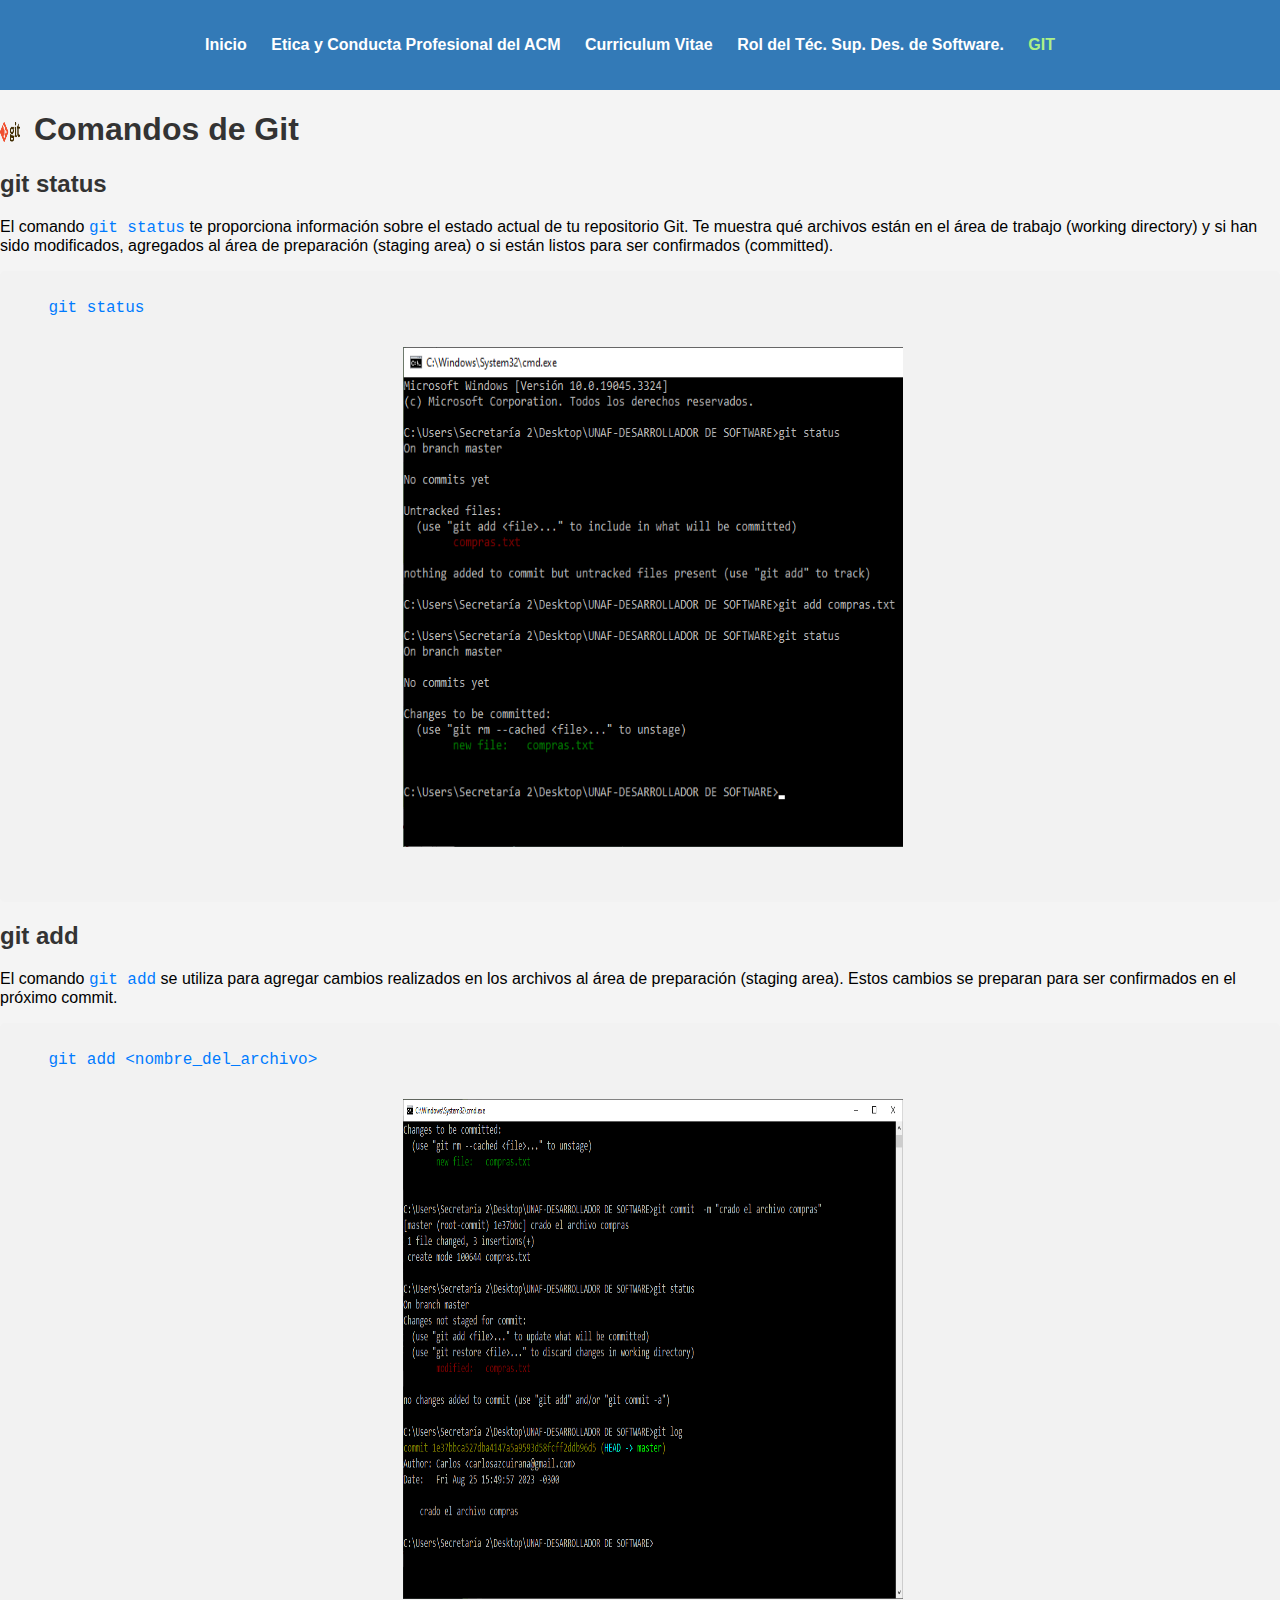
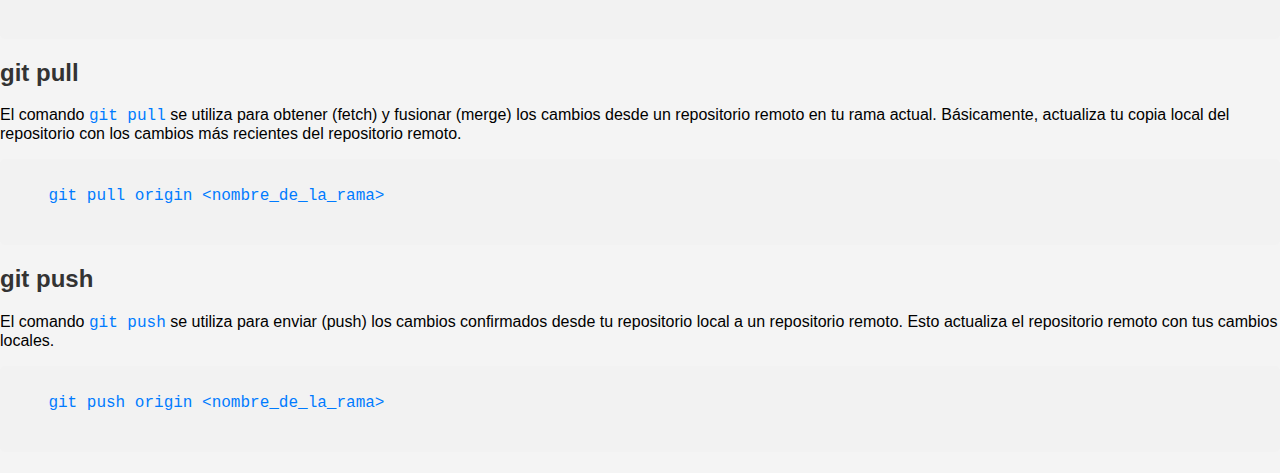
<file: GIT/index.html>
<!DOCTYPE html>
<html>

<head>
    <title>Comandos de Git</title>
    <style>
        body {
            font-family: Arial, sans-serif;
            margin: 20px;
            padding: 20px;
        }

        h1 {
            color: #333;
        }

        h2 {
            color: #555;
        }

        pre {
            background-color: #f2f2f2;
            padding: 10px;
            border-radius: 5px;
        }

        code {
            font-family: Consolas, monospace;
            color: #007bff;
        }

        p {
            margin-top: 10px;
        }

        img {
            width: 20px;
            height: 20px;
            vertical-align: middle;
            margin-right: 5px;
        }
    </style>
    <link rel="stylesheet" href="../TP1/style.css">
</head>

<body>

    <header>
        <nav>
            <ul>
                <li><a href="../TP1/index.html">Inicio</a></li>
                <li><a href="../ETICA Y CONDUCTA PROFESIONAL DE ACM/index.html">Etica y Conducta Profesional del ACM</a></li>
                <li><a href="../CV/CV.html">Curriculum Vitae</a></li>
                <li><a href="../PERFIL TECNICO/index.html">Rol del Téc. Sup. Des. de Software.</a></li>
                <li class="current-page"><a href="index.html">GIT</a></li>
            </ul>
        </nav>
    </header>
    <h1><img src="logoGit.png" alt="Git Logo"> Comandos de Git</h1>

    <h2>git status</h2>
    <p>El comando <code>git status</code> te proporciona información sobre el estado actual de tu repositorio Git. Te muestra qué archivos están en el área de trabajo (working directory) y si han sido modificados, agregados al área de preparación (staging area) o si están listos para ser confirmados (committed).</p>
    <pre>
<code>
    git status
</code>
<div style="align-items: center; text-align: center;">
    <img src="gitStatus.png" alt="Git Logo" style="width: 500px; height: 500px;align-items: center;">
</div>

    </pre>

    <h2>git add</h2>
    <p>El comando <code>git add</code> se utiliza para agregar cambios realizados en los archivos al área de preparación (staging area). Estos cambios se preparan para ser confirmados en el próximo commit.</p>
    <pre>
<code>
    git add &lt;nombre_del_archivo&gt;
</code>
<div style="align-items: center; text-align: center;">
    <img src="gitAdd.png" alt="Git Logo" style="width: 500px; height: 500px;align-items: center;">
</div>
    </pre>

    <h2>git pull</h2>
    <p>El comando <code>git pull</code> se utiliza para obtener (fetch) y fusionar (merge) los cambios desde un repositorio remoto en tu rama actual. Básicamente, actualiza tu copia local del repositorio con los cambios más recientes del repositorio remoto.</p>
    <pre>
<code>
    git pull origin &lt;nombre_de_la_rama&gt;
</code>
    </pre>

    <h2>git push</h2>
    <p>El comando <code>git push</code> se utiliza para enviar (push) los cambios confirmados desde tu repositorio local a un repositorio remoto. Esto actualiza el repositorio remoto con tus cambios locales.</p>
    <pre>
<code>
    git push origin &lt;nombre_de_la_rama&gt;
</code>
    </pre>

</body>

</html>
</file>
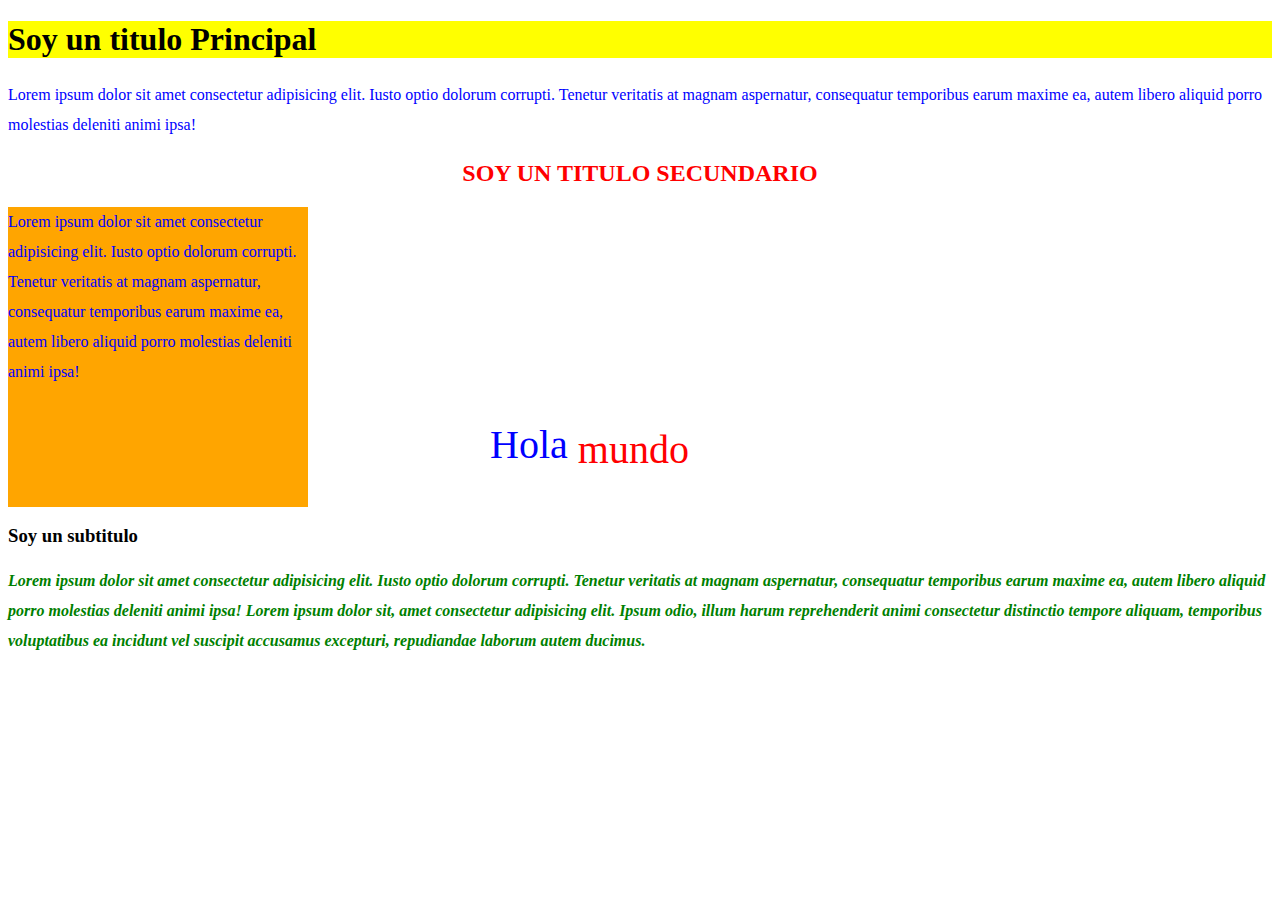
<file: ejemploPractica.html>
<!DOCTYPE html>
<html lang="en">

<head>
    <meta charset="UTF-8">
    <meta name="viewport" content="width=device-width, initial-scale=1.0">
    <title>Document</title>
    <link ref="stylesheet" href="estilos.css">
    <link rel="stylesheet" href="estilos.css">
</head>

<body>
    <div class="contenedor">
        <p>Hola</p>
        <ul>
            <li>mundo</li>
            <li>Usuario</li>
            <li>Juan Carlos</li>
        </ul>
    </div>
    <h1>Soy un titulo Principal</h1>
    <p>Lorem ipsum dolor sit amet consectetur adipisicing elit. Iusto optio dolorum corrupti. Tenetur veritatis at
        magnam aspernatur, consequatur temporibus earum maxime ea, autem libero aliquid porro molestias deleniti animi
        ipsa!</p>
    <h2>Soy un titulo Secundario</h2>
    <p id="caja">Lorem ipsum dolor sit amet consectetur adipisicing elit. Iusto optio dolorum corrupti. Tenetur
        veritatis at
        magnam aspernatur, consequatur temporibus earum maxime ea, autem libero aliquid porro molestias deleniti animi
        ipsa!</p>
    <h3>Soy un subtitulo</h3>
    <p class="destacado">Lorem ipsum dolor sit amet consectetur adipisicing elit. Iusto optio dolorum corrupti. Tenetur
        veritatis at
        magnam aspernatur, consequatur temporibus earum maxime ea, autem libero aliquid porro molestias deleniti animi
        ipsa! Lorem ipsum dolor sit, amet consectetur adipisicing elit. Ipsum odio, illum harum reprehenderit animi
        consectetur distinctio tempore aliquam, temporibus voluptatibus ea incidunt vel suscipit accusamus excepturi,
        repudiandae laborum autem ducimus.</p>


</body>

</html>
</file>
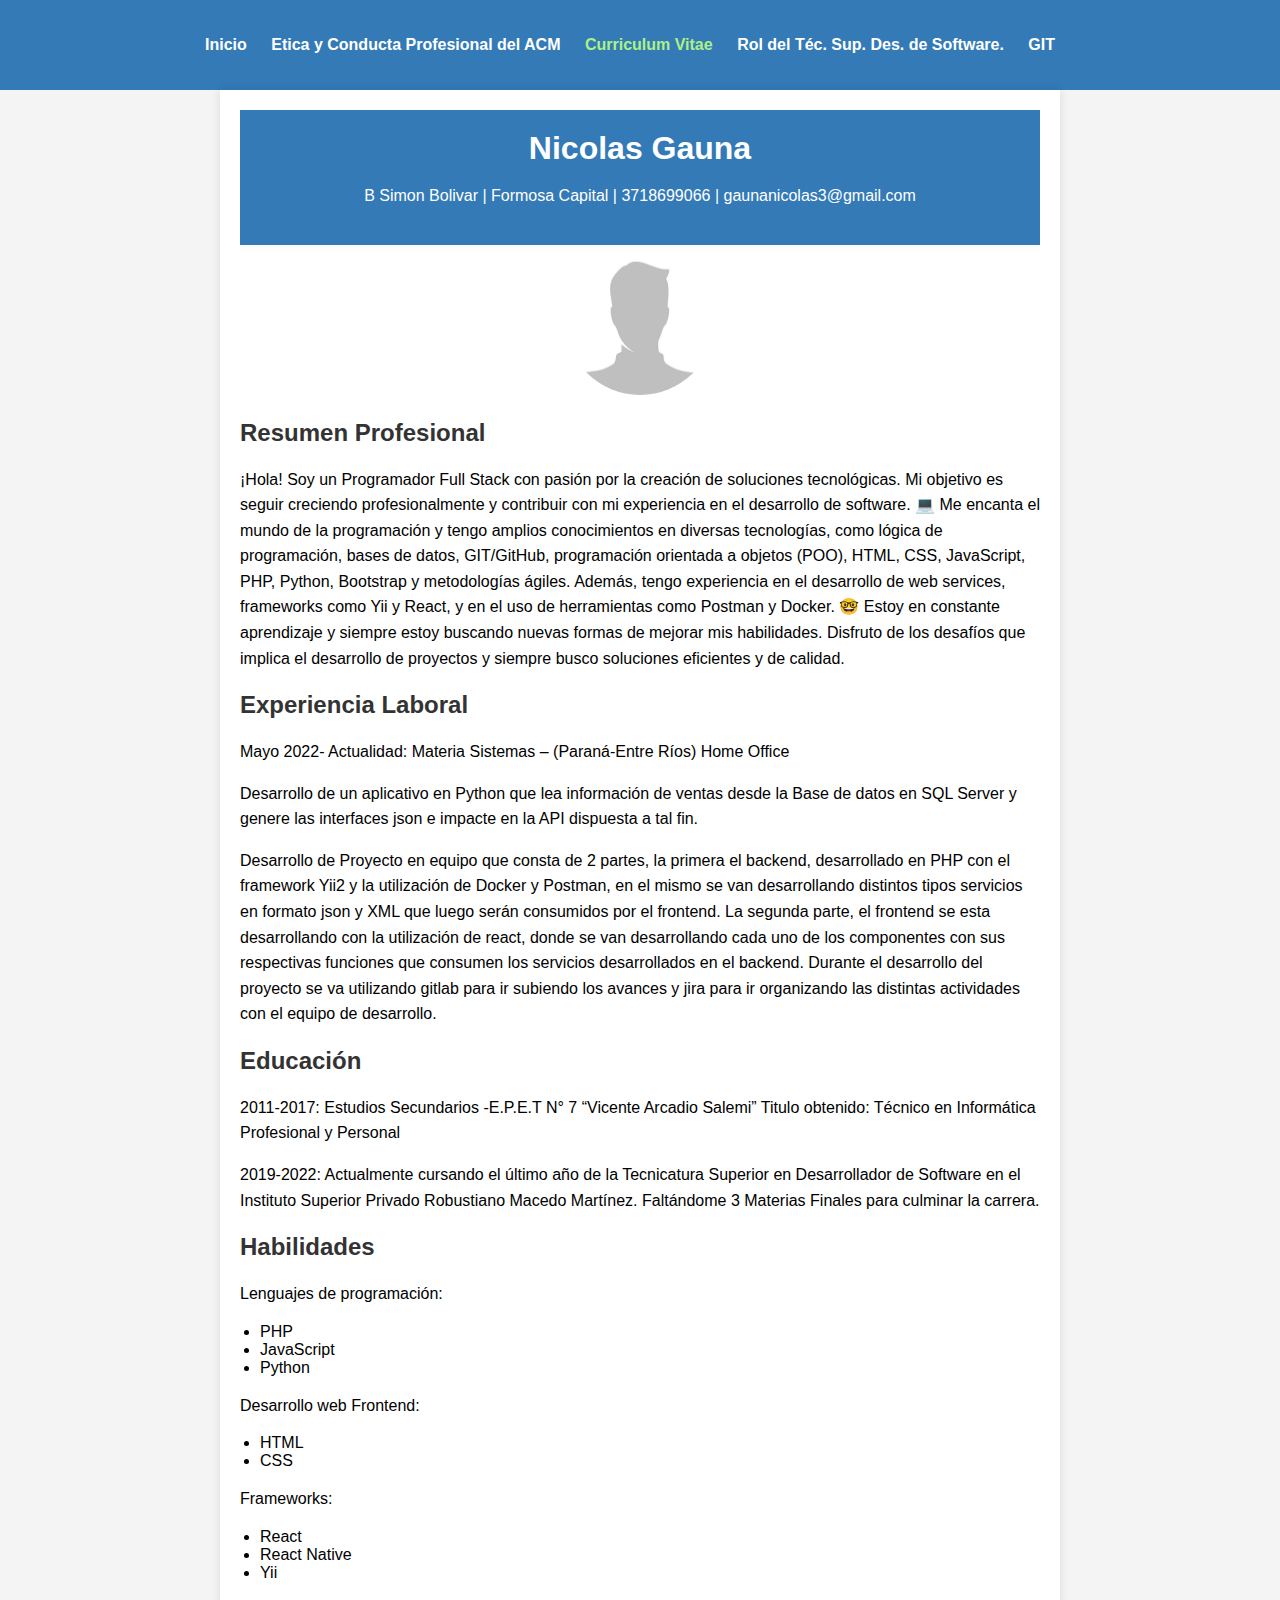
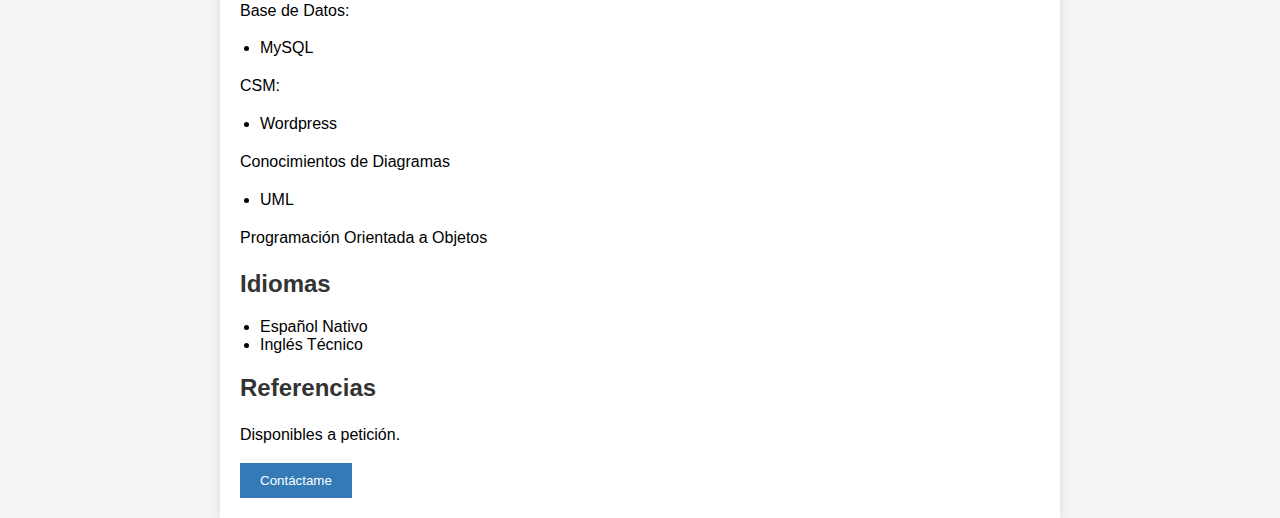
<file: CV/CV.html>
<!DOCTYPE html>
<html lang="es">

<head>
    <meta charset="UTF-8">
    <meta name="viewport" content="width=device-width, initial-scale=1.0">
    <title>Currículum Vitae</title>
    <style>
        body {
            font-family: Arial, sans-serif;
            background-color: #f4f4f4;
            margin: 0;
            padding: 0;
        }

        .container {
            max-width: 800px;
            margin: 0 auto;
            background-color: #ffffff;
            padding: 20px;
            box-shadow: 0 0 10px rgba(0, 0, 0, 0.1);
        }

        .header {
            text-align: center;
            background-color: #337ab7;
            color: #fff;
            padding: 20px 0;
        }

        .header h1 {
            margin: 0;
            padding: 0;
        }

        .photo {
            text-align: center;
            margin-bottom: 20px;
        }

        .photo img {
            width: 150px;
            height: 150px;
            border-radius: 50%;
        }

        h2 {
            color: #333;
        }

        p {
            line-height: 1.6;
        }

        ul {
            list-style: disc;
            padding-left: 20px;
        }

        .contact-button {
            background-color: #337ab7;
            color: #fff;
            border: none;
            padding: 10px 20px;
            cursor: pointer;
        }

        .modal {
            display: none;
            position: fixed;
            top: 0;
            left: 0;
            width: 100%;
            height: 100%;
            background-color: rgba(0, 0, 0, 0.5);
            z-index: 1;
        }

        .modal-content {
            background-color: #fff;
            width: 100%;
            max-width: 400px;
            margin: 100px auto;
            border-radius: 5px;
            box-shadow: 0 0 10px rgba(0, 0, 0, 0.2);
        }

        .modal-header {
            background-color: #337ab7;
            color: #fff;
            padding: 10px;
            display: flex;
            justify-content: space-between;
        }

        .modal-header h2 {
            margin: 0;
        }

        .close-button {
            background-color: transparent;
            border: none;
            color: #fff;
            font-size: 20px;
            cursor: pointer;
        }

        .modal-content label {
            font-weight: bold;
        }

        .modal-content input[type="text"],
        .modal-content input[type="email"],
        .modal-content textarea {
            width: 90%;
            padding: 10px;
            margin-bottom: 10px;
            border: 1px solid #ccc;
            border-radius: 4px;
            margin: 10px 10px;
        }

        .modal-content label {
            margin: 10px 10px
        }

        .modal-content textarea {
            resize: vertical;
            height: 100px;
        }

        .modal-content input[type="submit"],
        .modal-content button {
            background-color: #337ab7;
            color: #fff;
            border: none;
            padding: 10px 20px;
            cursor: pointer;
        }

        .button-container {
            text-align: right;
            margin: 10px 10px 10px 10px;
            padding-bottom: 10px;
        }
        
    </style>
    <script>
        function openModal() {
            document.getElementById("myModal").style.display = "block";
        }

        function closeModal() {
            document.getElementById("myModal").style.display = "none";
        }
    </script>
    <link rel="stylesheet" href="../TP1/style.css">
</head>

<body>
    <header>
        <nav>
            <ul>
                <li><a href="../TP1/index.html">Inicio</a></li>
                <li><a href="../ETICA Y CONDUCTA PROFESIONAL DE ACM/index.html">Etica y Conducta Profesional del ACM</a></li>
                <li  class="current-page"><a href="../CV/CV.html">Curriculum Vitae</a></li>
                <li><a href="../PERFIL TECNICO/index.html">Rol del Téc. Sup. Des. de Software.</a></li>
                <li><a href="../GIT/index.html">GIT</a></li>
            </ul>
        </nav>
    </header>
    <div class="container">
        <div class="header">
            <h1>Nicolas Gauna</h1>
            <p>B Simon Bolivar | Formosa Capital | 3718699066 | gaunanicolas3@gmail.com</p>
        </div>
        <div class="photo">
            <img src="perfil.jpg" alt="Tu Foto">
        </div>
        <h2>Resumen Profesional</h2>
        <p>¡Hola! Soy un Programador Full Stack con pasión por la creación de soluciones tecnológicas. Mi objetivo es
            seguir creciendo profesionalmente y contribuir con mi experiencia en el desarrollo de software.

            💻 Me encanta el mundo de la programación y tengo amplios conocimientos en diversas tecnologías, como lógica
            de programación, bases de datos, GIT/GitHub, programación orientada a objetos (POO), HTML, CSS, JavaScript,
            PHP, Python, Bootstrap y metodologías ágiles. Además, tengo experiencia en el desarrollo de web services,
            frameworks como Yii y React, y en el uso de herramientas como Postman y Docker.

            🤓 Estoy en constante aprendizaje y siempre estoy buscando nuevas formas de mejorar mis habilidades.
            Disfruto de los desafíos que implica el desarrollo de proyectos y siempre busco soluciones eficientes y de
            calidad.</p>
        <h2>Experiencia Laboral</h2>
        <!-- Detalles de experiencia laboral -->
        <p>
            Mayo 2022- Actualidad: Materia Sistemas – (Paraná-Entre Ríos) Home Office
        </p>
        <p>
            Desarrollo de un aplicativo en Python que lea información de ventas desde la Base de datos en
            SQL Server y genere las interfaces json e impacte en la API dispuesta a tal fin.
        </p>
        <p>
            Desarrollo de Proyecto en equipo que consta de 2 partes, la primera el backend, desarrollado
            en PHP con el framework Yii2 y la utilización de Docker y Postman, en el mismo se van
            desarrollando distintos tipos servicios en formato json y XML que luego serán consumidos por
            el frontend.
            La segunda parte, el frontend se esta desarrollando con la utilización de react, donde se van
            desarrollando cada uno de los componentes con sus respectivas funciones que consumen los
            servicios desarrollados en el backend.
            Durante el desarrollo del proyecto se va utilizando gitlab para ir subiendo los avances y jira
            para ir organizando las distintas actividades con el equipo de desarrollo.
        </p>
        <h2>Educación</h2>
        <!-- Detalles de educación -->
        <p>
            2011-2017: Estudios Secundarios -E.P.E.T N° 7 “Vicente Arcadio Salemi”
            Titulo obtenido: Técnico en Informática Profesional y Personal
        </p>
        <p>
            2019-2022: Actualmente cursando el último año de la Tecnicatura Superior en Desarrollador
            de Software en el Instituto Superior Privado Robustiano Macedo Martínez. Faltándome 3
            Materias Finales para culminar la carrera.
        </p>
        <h2>Habilidades</h2>
        <!-- Detalles de habilidades -->
        <p>Lenguajes de programación:</p>
        <ul>
            <li>PHP</li>
            <li>JavaScript</li>
            <li>Python</li>
        </ul>

        <p>Desarrollo web Frontend:</p>
        <ul>
            <li>HTML</li>
            <li>CSS</li>
        </ul>

        <p>Frameworks:</p>
        <ul>
            <li>React</li>
            <li>React Native</li>
            <li>Yii</li>
        </ul>

        <p>Base de Datos:</p>
        <ul>
            <li>MySQL</li>
        </ul>

        <p>CSM:</p>
        <ul>
            <li>Wordpress</li>
        </ul>

        <p>Conocimientos de Diagramas</p>
        <ul>
            <li>UML</li>
        </ul>

        <p>Programación Orientada a Objetos</p>

        <h2>Idiomas</h2>
        <ul>
            <li>Español Nativo</li>
            <li>Inglés Técnico</li>
        </ul>
        <!-- Detalles de idiomas -->
        <h2>Referencias</h2>
        <p>Disponibles a petición.</p>

        <button class="contact-button" onclick="openModal()">Contáctame</button>
    </div>

    <!-- Modal -->
    <div class="modal" id="myModal">
        <div class="modal-content">
            <div class="modal-header">
                <h3 style="color: #ffffff; margin: 10px 10px">Contactame</h3>
                <button class="close-button" onclick="closeModal()">&#10006;</button>
            </div>
            <form action="enviarCorreo.php" method="post">
                <label for="nombre">Nombre:</label>
                <input type="text" id="nombre" name="nombre" required>

                <label for="email">Correo Electrónico:</label>
                <input type="email" id="email" name="email" required>

                <label for="mensaje">Mensaje:</label>
                <textarea id="mensaje" name="mensaje" required></textarea>

                <div class="button-container">
                    <input type="submit" value="Enviar">
                    <button onclick="closeModal()" style="background-color: red;">Cerrar</button>
                </div>
            </form>
        </div>
    </div>

</body>

</html>
</file>
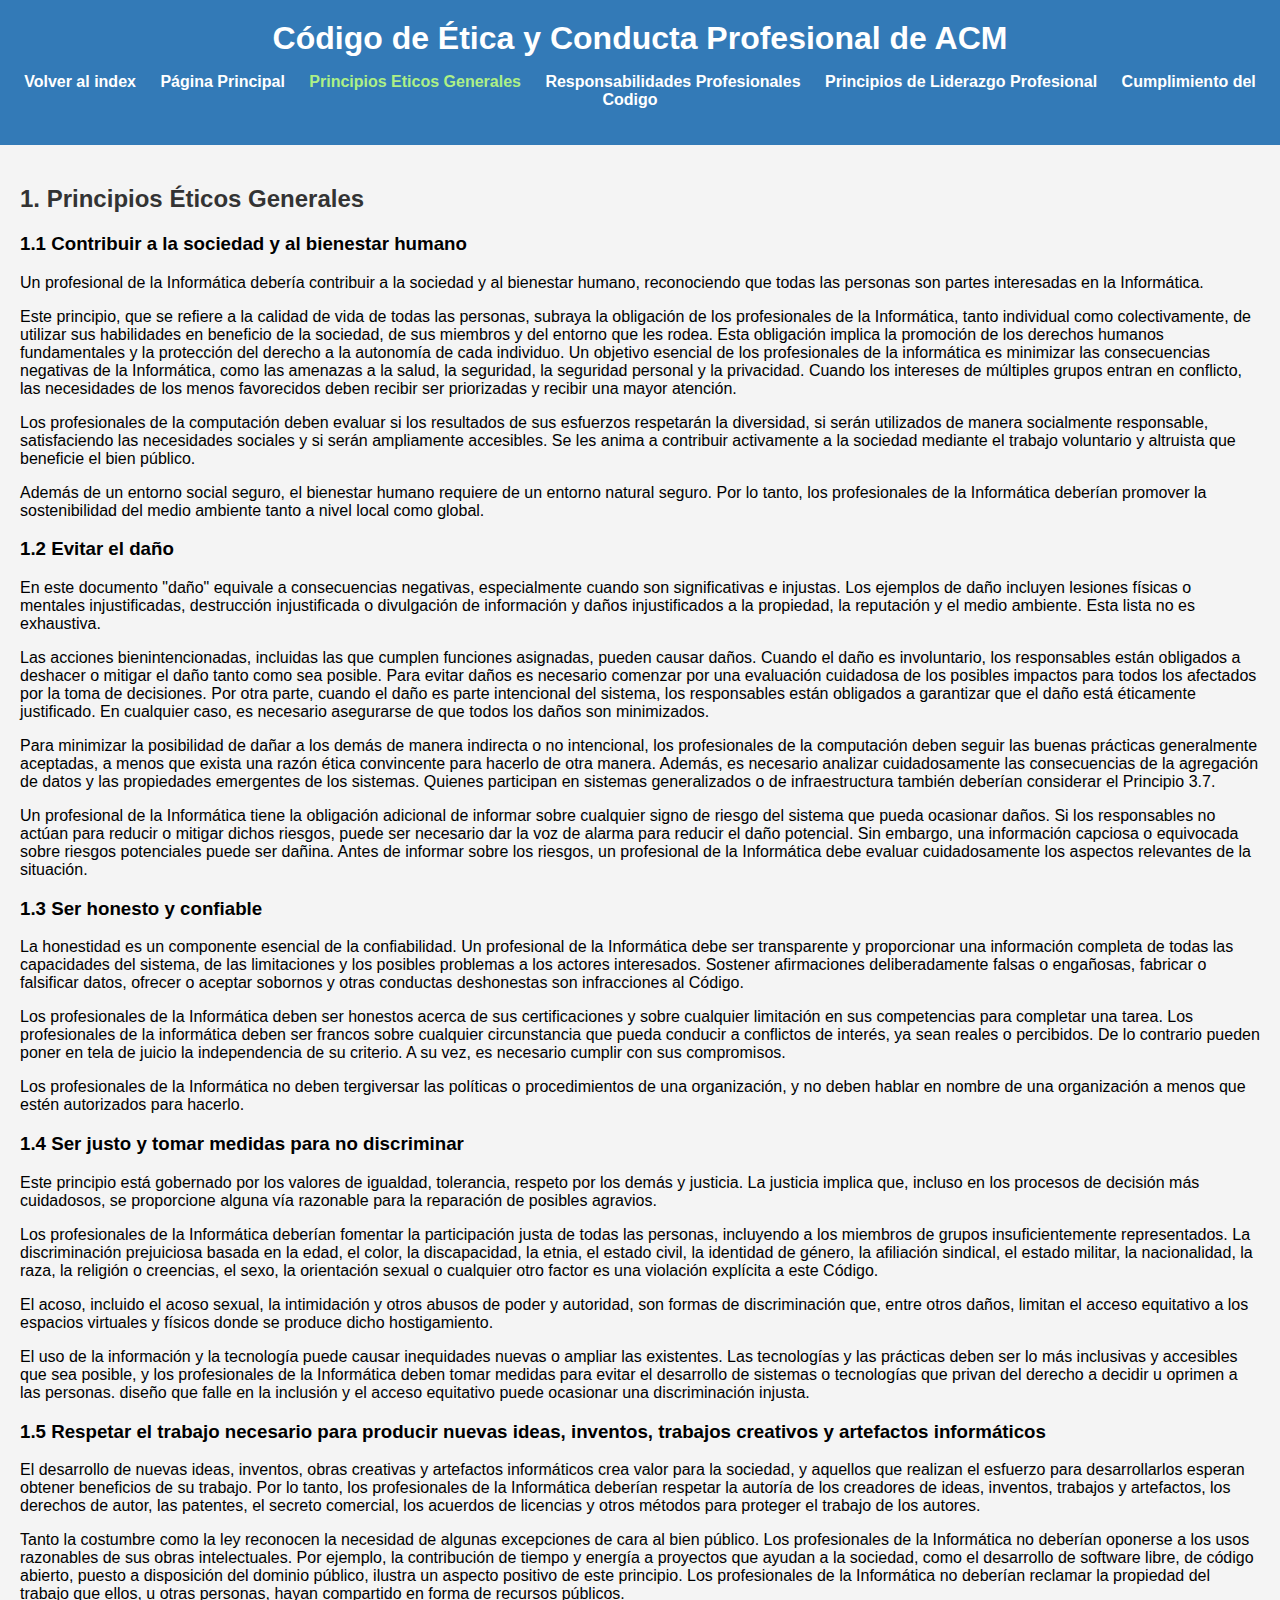
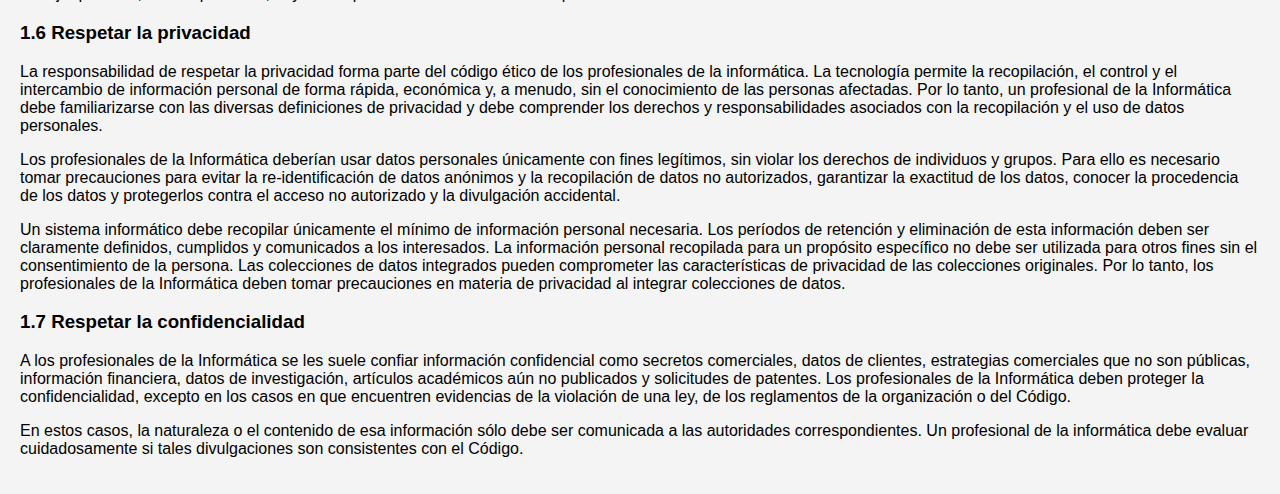
<file: ETICA Y CONDUCTA PROFESIONAL DE ACM/pag1.html>
<!DOCTYPE html>
<html lang="es">
<head>
    <meta charset="UTF-8">
    <meta name="viewport" content="width=device-width, initial-scale=1.0">
    <title>Principios Eticos Generales</title>
    <link rel="stylesheet" href="styles.css">
</head>
<body>
    <header>
        <h1>Código de Ética y Conducta Profesional de ACM</h1>
        <nav>
            <ul>
                <li><a href="../TP1/index.html">Volver al index</a></li>
                <li><a href="index.html">Página Principal</a></li>
                <li class="current-page"><a href="pag1.html">Principios Eticos Generales</a></li>
                <li><a href="pag2.html">Responsabilidades Profesionales</a></li>
                <li><a href="pag3.html">Principios de Liderazgo Profesional</a></li>
                <li><a href="pag4.html">Cumplimiento del Codigo</a></li>
            </ul>
        </nav>
    </header>
    <main>
        <h2>1. Principios Éticos Generales</h2>
        <section id="principio1">
            <h3>1.1 Contribuir a la sociedad y al bienestar humano</h3>
            <p>Un profesional de la Informática debería contribuir a la sociedad y al bienestar humano, reconociendo que todas las personas son partes interesadas en la Informática.</p>
            <p>Este principio, que se refiere a la calidad de vida de todas las personas, subraya la obligación de los profesionales de la Informática, tanto individual como colectivamente, de utilizar sus habilidades en beneficio de la sociedad, de sus miembros y del entorno que les rodea. Esta obligación implica la promoción de los derechos humanos fundamentales y la protección del derecho a la autonomía de cada individuo. Un objetivo esencial de los profesionales de la informática es minimizar las consecuencias negativas de la Informática, como las amenazas a la salud, la seguridad, la seguridad personal y la privacidad. Cuando los intereses de múltiples grupos entran en conflicto, las necesidades de los menos favorecidos deben recibir ser priorizadas y recibir una mayor atención.</p>
            <p>Los profesionales de la computación deben evaluar si los resultados de sus esfuerzos respetarán la diversidad, si serán utilizados de manera socialmente responsable, satisfaciendo las necesidades sociales y si serán ampliamente accesibles. Se les anima a contribuir activamente a la sociedad mediante el trabajo voluntario y altruista que beneficie el bien público.</p>
            <p>Además de un entorno social seguro, el bienestar humano requiere de un entorno natural seguro. Por lo tanto, los profesionales de la Informática deberían promover la sostenibilidad del medio ambiente tanto a nivel local como global.</p>
        </section>
    
        <section id="principio2">
            <h3>1.2 Evitar el daño</h3>
            <p>En este documento "daño" equivale a consecuencias negativas, especialmente cuando son significativas e injustas. Los ejemplos de daño incluyen lesiones físicas o mentales injustificadas, destrucción injustificada o divulgación de información y daños injustificados a la propiedad, la reputación y el medio ambiente. Esta lista no es exhaustiva.</p>
            <p>Las acciones bienintencionadas, incluidas las que cumplen funciones asignadas, pueden causar daños. Cuando el daño es involuntario, los responsables están obligados a deshacer o mitigar el daño tanto como sea posible. Para evitar daños es necesario comenzar por una evaluación cuidadosa de los posibles impactos para todos los afectados por la toma de decisiones. Por otra parte, cuando el daño es parte intencional del sistema, los responsables están obligados a garantizar que el daño está éticamente justificado. En cualquier caso, es necesario asegurarse de que todos los daños son minimizados.</p>
            <p>Para minimizar la posibilidad de dañar a los demás de manera indirecta o no intencional, los profesionales de la computación deben seguir las buenas prácticas generalmente aceptadas, a menos que exista una razón ética convincente para hacerlo de otra manera. Además, es necesario analizar cuidadosamente las consecuencias de la agregación de datos y las propiedades emergentes de los sistemas. Quienes participan en sistemas generalizados o de infraestructura también deberían considerar el Principio 3.7.</p>
            <p>Un profesional de la Informática tiene la obligación adicional de informar sobre cualquier signo de riesgo del sistema que pueda ocasionar daños. Si los responsables no actúan para reducir o mitigar dichos riesgos, puede ser necesario dar la voz de alarma para reducir el daño potencial. Sin embargo, una información capciosa o equivocada sobre riesgos potenciales puede ser dañina. Antes de informar sobre los riesgos, un profesional de la Informática debe evaluar cuidadosamente los aspectos relevantes de la situación.</p>
        </section>
    
        <section id="principio3">
            <h3>1.3 Ser honesto y confiable</h3>
            <p>La honestidad es un componente esencial de la confiabilidad. Un profesional de la Informática debe ser transparente y proporcionar una información completa de todas las capacidades del sistema, de las limitaciones y los posibles problemas a los actores interesados. Sostener afirmaciones deliberadamente falsas o engañosas, fabricar o falsificar datos, ofrecer o aceptar sobornos y otras conductas deshonestas son infracciones al Código.</p>
            <p>Los profesionales de la Informática deben ser honestos acerca de sus certificaciones y sobre cualquier limitación en sus competencias para completar una tarea. Los profesionales de la informática deben ser francos sobre cualquier circunstancia que pueda conducir a conflictos de interés, ya sean reales o percibidos. De lo contrario pueden poner en tela de juicio la independencia de su criterio. A su vez, es necesario cumplir con sus compromisos.</p>
            <p>Los profesionales de la Informática no deben tergiversar las políticas o procedimientos de una organización, y no deben hablar en nombre de una organización a menos que estén autorizados para hacerlo.</p>
        </section>
    
        <section id="principio4">
            <h3>1.4 Ser justo y tomar medidas para no discriminar</h3>
            <p>Este principio está gobernado por los valores de igualdad, tolerancia, respeto por los demás y justicia. La justicia implica que, incluso en los procesos de decisión más cuidadosos, se proporcione alguna vía razonable para la reparación de posibles agravios.</p>
            <p>Los profesionales de la Informática deberían fomentar la participación justa de todas las personas, incluyendo a los miembros de grupos insuficientemente representados. La discriminación prejuiciosa basada en la edad, el color, la discapacidad, la etnia, el estado civil, la identidad de género, la afiliación sindical, el estado militar, la nacionalidad, la raza, la religión o creencias, el sexo, la orientación sexual o cualquier otro factor es una violación explícita a este Código.</p>
            <p>El acoso, incluido el acoso sexual, la intimidación y otros abusos de poder y autoridad, son formas de discriminación que, entre otros daños, limitan el acceso equitativo a los espacios virtuales y físicos donde se produce dicho hostigamiento.</p>
            <p>El uso de la información y la tecnología puede causar inequidades nuevas o ampliar las existentes. Las tecnologías y las prácticas deben ser lo más inclusivas y accesibles que sea posible, y los profesionales de la Informática deben tomar medidas para evitar el desarrollo de sistemas o tecnologías que privan del derecho a decidir u oprimen a las personas. diseño que falle en la inclusión y el acceso equitativo puede ocasionar una discriminación injusta.</p>
        </section>
    
        <section id="principio5">
            <h3>1.5 Respetar el trabajo necesario para producir nuevas ideas, inventos, trabajos creativos y artefactos informáticos</h3>
            <p>El desarrollo de nuevas ideas, inventos, obras creativas y artefactos informáticos crea valor para la sociedad, y aquellos que realizan el esfuerzo para desarrollarlos esperan obtener beneficios de su trabajo. Por lo tanto, los profesionales de la Informática deberían respetar la autoría de los creadores de ideas, inventos, trabajos y artefactos, los derechos de autor, las patentes, el secreto comercial, los acuerdos de licencias y otros métodos para proteger el trabajo de los autores.</p>
            <p>Tanto la costumbre como la ley reconocen la necesidad de algunas excepciones de cara al bien público. Los profesionales de la Informática no deberían oponerse a los usos razonables de sus obras intelectuales. Por ejemplo, la contribución de tiempo y energía a proyectos que ayudan a la sociedad, como el desarrollo de software libre, de código abierto, puesto a disposición del dominio público, ilustra un aspecto positivo de este principio. Los profesionales de la Informática no deberían reclamar la propiedad del trabajo que ellos, u otras personas, hayan compartido en forma de recursos públicos.</p>
        </section>
    
        <section id="principio6">
            <h3>1.6 Respetar la privacidad</h3>
            <p>La responsabilidad de respetar la privacidad forma parte del código ético de los profesionales de la informática. La tecnología permite la recopilación, el control y el intercambio de información personal de forma rápida, económica y, a menudo, sin el conocimiento de las personas afectadas. Por lo tanto, un profesional de la Informática debe familiarizarse con las diversas definiciones de privacidad y debe comprender los derechos y responsabilidades asociados con la recopilación y el uso de datos personales.</p>
            <p>Los profesionales de la Informática deberían usar datos personales únicamente con fines legítimos, sin violar los derechos de individuos y grupos. Para ello es necesario tomar precauciones para evitar la re-identificación de datos anónimos y la recopilación de datos no autorizados, garantizar la exactitud de los datos, conocer la procedencia de los datos y protegerlos contra el acceso no autorizado y la divulgación accidental.</p>
            <p>Un sistema informático debe recopilar únicamente el mínimo de información personal necesaria. Los períodos de retención y eliminación de esta información deben ser claramente definidos, cumplidos y comunicados a los interesados. La información personal recopilada para un propósito específico no debe ser utilizada para otros fines sin el consentimiento de la persona. Las colecciones de datos integrados pueden comprometer las características de privacidad de las colecciones originales. Por lo tanto, los profesionales de la Informática deben tomar precauciones en materia de privacidad al integrar colecciones de datos.</p>
        </section>
    
        <section id="principio7">
            <h3>1.7 Respetar la confidencialidad</h3>
            <p>A los profesionales de la Informática se les suele confiar información confidencial como secretos comerciales, datos de clientes, estrategias comerciales que no son públicas, información financiera, datos de investigación, artículos académicos aún no publicados y solicitudes de patentes. Los profesionales de la Informática deben proteger la confidencialidad, excepto en los casos en que encuentren evidencias de la violación de una ley, de los reglamentos de la organización o del Código.</p>
            <p>En estos casos, la naturaleza o el contenido de esa información sólo debe ser comunicada a las autoridades correspondientes. Un profesional de la informática debe evaluar cuidadosamente si tales divulgaciones son consistentes con el Código.</p>
        </section>
    </main>
</body>
</html>
</file>
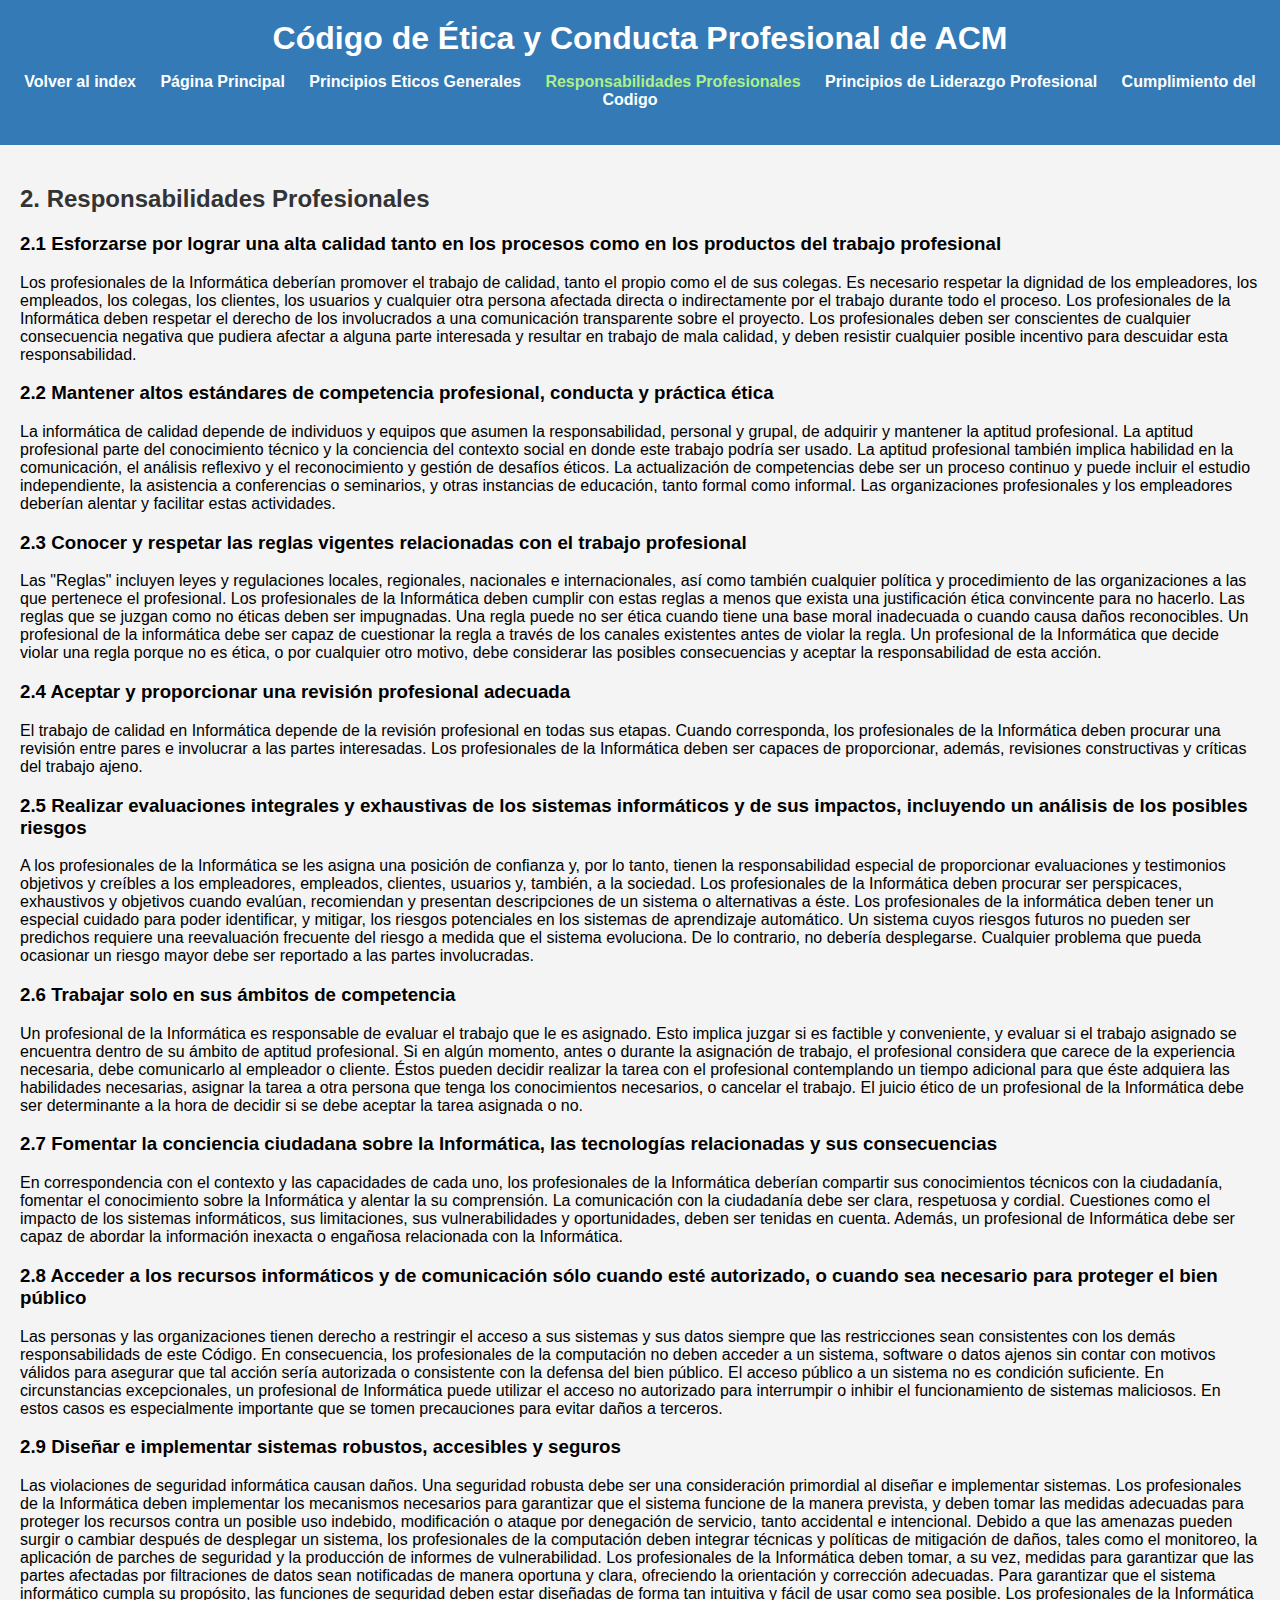
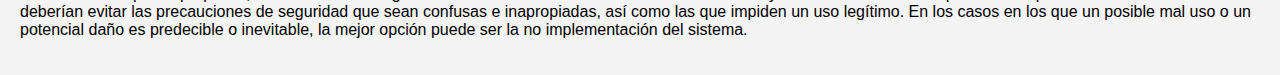
<file: ETICA Y CONDUCTA PROFESIONAL DE ACM/pag2.html>
<!DOCTYPE html>
<html lang="es">
<head>
    <meta charset="UTF-8">
    <meta name="viewport" content="width=device-width, initial-scale=1.0">
    <title>Responsabilidades Profesionales</title>
    <link rel="stylesheet" href="styles.css">
</head>
<body>
    <header>
        <h1>Código de Ética y Conducta Profesional de ACM</h1>
        <nav>
            <ul>
                <li><a href="../TP1/index.html">Volver al index</a></li>
                <li><a href="index.html">Página Principal</a></li>
                <li><a href="pag1.html">Principios Eticos Generales</a></li>
                <li class="current-page"><a href="pag2.html">Responsabilidades Profesionales</a></li>
                <li><a href="pag3.html">Principios de Liderazgo Profesional</a></li>
                <li><a href="pag4.html">Cumplimiento del Codigo</a></li>
            </ul>
        </nav>
    </header>
    <main>
        <section id="responsabilidad1">
            <h2>2. Responsabilidades Profesionales</h2>
            
            <section id="responsabilidad1-1">
                <h3>2.1 Esforzarse por lograr una alta calidad tanto en los procesos como en los productos del trabajo profesional</h3>
                <p>Los profesionales de la Informática deberían promover el trabajo de calidad, tanto el propio como el de sus colegas. Es necesario respetar la dignidad de los empleadores, los empleados, los colegas, los clientes, los usuarios y cualquier otra persona afectada directa o indirectamente por el trabajo durante todo el proceso. Los profesionales de la Informática deben respetar el derecho de los involucrados a una comunicación transparente sobre el proyecto. Los profesionales deben ser conscientes de cualquier consecuencia negativa que pudiera afectar a alguna parte interesada y resultar en trabajo de mala calidad, y deben resistir cualquier posible incentivo para descuidar esta responsabilidad.</p>
            </section>
            
            <section id="responsabilidad1-2">
                <h3>2.2 Mantener altos estándares de competencia profesional, conducta y práctica ética</h3>
                <p>La informática de calidad depende de individuos y equipos que asumen la responsabilidad, personal y grupal, de adquirir y mantener la aptitud profesional. La aptitud profesional parte del conocimiento técnico y la conciencia del contexto social en donde este trabajo podría ser usado. La aptitud profesional también implica habilidad en la comunicación, el análisis reflexivo y el reconocimiento y gestión de desafíos éticos. La actualización de competencias debe ser un proceso continuo y puede incluir el estudio independiente, la asistencia a conferencias o seminarios, y otras instancias de educación, tanto formal como informal. Las organizaciones profesionales y los empleadores deberían alentar y facilitar estas actividades.</p>
            </section>
            
            <section id="responsabilidad1-3">
                <h3>2.3 Conocer y respetar las reglas vigentes relacionadas con el trabajo profesional</h3>
                <p>Las "Reglas" incluyen leyes y regulaciones locales, regionales, nacionales e internacionales, así como también cualquier política y procedimiento de las organizaciones a las que pertenece el profesional. Los profesionales de la Informática deben cumplir con estas reglas a menos que exista una justificación ética convincente para no hacerlo. Las reglas que se juzgan como no éticas deben ser impugnadas. Una regla puede no ser ética cuando tiene una base moral inadecuada o cuando causa daños reconocibles. Un profesional de la informática debe ser capaz de cuestionar la regla a través de los canales existentes antes de violar la regla. Un profesional de la Informática que decide violar una regla porque no es ética, o por cualquier otro motivo, debe considerar las posibles consecuencias y aceptar la responsabilidad de esta acción.</p>
            </section>
            
            <section id="responsabilidad1-4">
                <h3>2.4 Aceptar y proporcionar una revisión profesional adecuada</h3>
                <p>El trabajo de calidad en Informática depende de la revisión profesional en todas sus etapas. Cuando corresponda, los profesionales de la Informática deben procurar una revisión entre pares e involucrar a las partes interesadas. Los profesionales de la Informática deben ser capaces de proporcionar, además, revisiones constructivas y críticas del trabajo ajeno.</p>
            </section>
            
            <section id="responsabilidad1-5">
                <h3>2.5 Realizar evaluaciones integrales y exhaustivas de los sistemas informáticos y de sus impactos, incluyendo un análisis de los posibles riesgos</h3>
                <p>A los profesionales de la Informática se les asigna una posición de confianza y, por lo tanto, tienen la responsabilidad especial de proporcionar evaluaciones y testimonios objetivos y creíbles a los empleadores, empleados, clientes, usuarios y, también, a la sociedad. Los profesionales de la Informática deben procurar ser perspicaces, exhaustivos y objetivos cuando evalúan, recomiendan y presentan descripciones de un sistema o alternativas a éste. Los profesionales de la informática deben tener un especial cuidado para poder identificar, y mitigar, los riesgos potenciales en los sistemas de aprendizaje automático. Un sistema cuyos riesgos futuros no pueden ser predichos requiere una reevaluación frecuente del riesgo a medida que el sistema evoluciona. De lo contrario, no debería desplegarse. Cualquier problema que pueda ocasionar un riesgo mayor debe ser reportado a las partes involucradas.</p>
            </section>
            
            <section id="responsabilidad1-6">
                <h3>2.6 Trabajar solo en sus ámbitos de competencia</h3>
                <p>Un profesional de la Informática es responsable de evaluar el trabajo que le es asignado. Esto implica juzgar si es factible y conveniente, y evaluar si el trabajo asignado se encuentra dentro de su ámbito de aptitud profesional. Si en algún momento, antes o durante la asignación de trabajo, el profesional considera que carece de la experiencia necesaria, debe comunicarlo al empleador o cliente. Éstos pueden decidir realizar la tarea con el profesional contemplando un tiempo adicional para que éste adquiera las habilidades necesarias, asignar la tarea a otra persona que tenga los conocimientos necesarios, o cancelar el trabajo. El juicio ético de un profesional de la Informática debe ser determinante a la hora de decidir si se debe aceptar la tarea asignada o no.</p>
            </section>
            
            <section id="responsabilidad1-7">
                <h3>2.7 Fomentar la conciencia ciudadana sobre la Informática, las tecnologías relacionadas y sus consecuencias</h3>
                <p>En correspondencia con el contexto y las capacidades de cada uno, los profesionales de la Informática deberían compartir sus conocimientos técnicos con la ciudadanía, fomentar el conocimiento sobre la Informática y alentar la su comprensión. La comunicación con la ciudadanía debe ser clara, respetuosa y cordial. Cuestiones como el impacto de los sistemas informáticos, sus limitaciones, sus vulnerabilidades y oportunidades, deben ser tenidas en cuenta. Además, un profesional de Informática debe ser capaz de abordar la información inexacta o engañosa relacionada con la Informática.</p>
            </section>
            
            <section id="responsabilidad1-8">
                <h3>2.8 Acceder a los recursos informáticos y de comunicación sólo cuando esté autorizado, o cuando sea necesario para proteger el bien público</h3>
                <p>Las personas y las organizaciones tienen derecho a restringir el acceso a sus sistemas y sus datos siempre que las restricciones sean consistentes con los demás responsabilidads de este Código. En consecuencia, los profesionales de la computación no deben acceder a un sistema, software o datos ajenos sin contar con motivos válidos para asegurar que tal acción sería autorizada o consistente con la defensa del bien público. El acceso público a un sistema no es condición suficiente. En circunstancias excepcionales, un profesional de Informática puede utilizar el acceso no autorizado para interrumpir o inhibir el funcionamiento de sistemas maliciosos. En estos casos es especialmente importante que se tomen precauciones para evitar daños a terceros.</p>
            </section>
            
            <section id="responsabilidad1-9">
                <h3>2.9 Diseñar e implementar sistemas robustos, accesibles y seguros</h3>
                <p>Las violaciones de seguridad informática causan daños. Una seguridad robusta debe ser una consideración primordial al diseñar e implementar sistemas. Los profesionales de la Informática deben implementar los mecanismos necesarios para garantizar que el sistema funcione de la manera prevista, y deben tomar las medidas adecuadas para proteger los recursos contra un posible uso indebido, modificación o ataque por denegación de servicio, tanto accidental e intencional. Debido a que las amenazas pueden surgir o cambiar después de desplegar un sistema, los profesionales de la computación deben integrar técnicas y políticas de mitigación de daños, tales como el monitoreo, la aplicación de parches de seguridad y la producción de informes de vulnerabilidad. Los profesionales de la Informática deben tomar, a su vez, medidas para garantizar que las partes afectadas por filtraciones de datos sean notificadas de manera oportuna y clara, ofreciendo la orientación y corrección adecuadas. Para garantizar que el sistema informático cumpla su propósito, las funciones de seguridad deben estar diseñadas de forma tan intuitiva y fácil de usar como sea posible. Los profesionales de la Informática deberían evitar las precauciones de seguridad que sean confusas e inapropiadas, así como las que impiden un uso legítimo. En los casos en los que un posible mal uso o un potencial daño es predecible o inevitable, la mejor opción puede ser la no implementación del sistema.</p>
            </section>
        </section>
    </main>
    
</body>
</html>
</file>
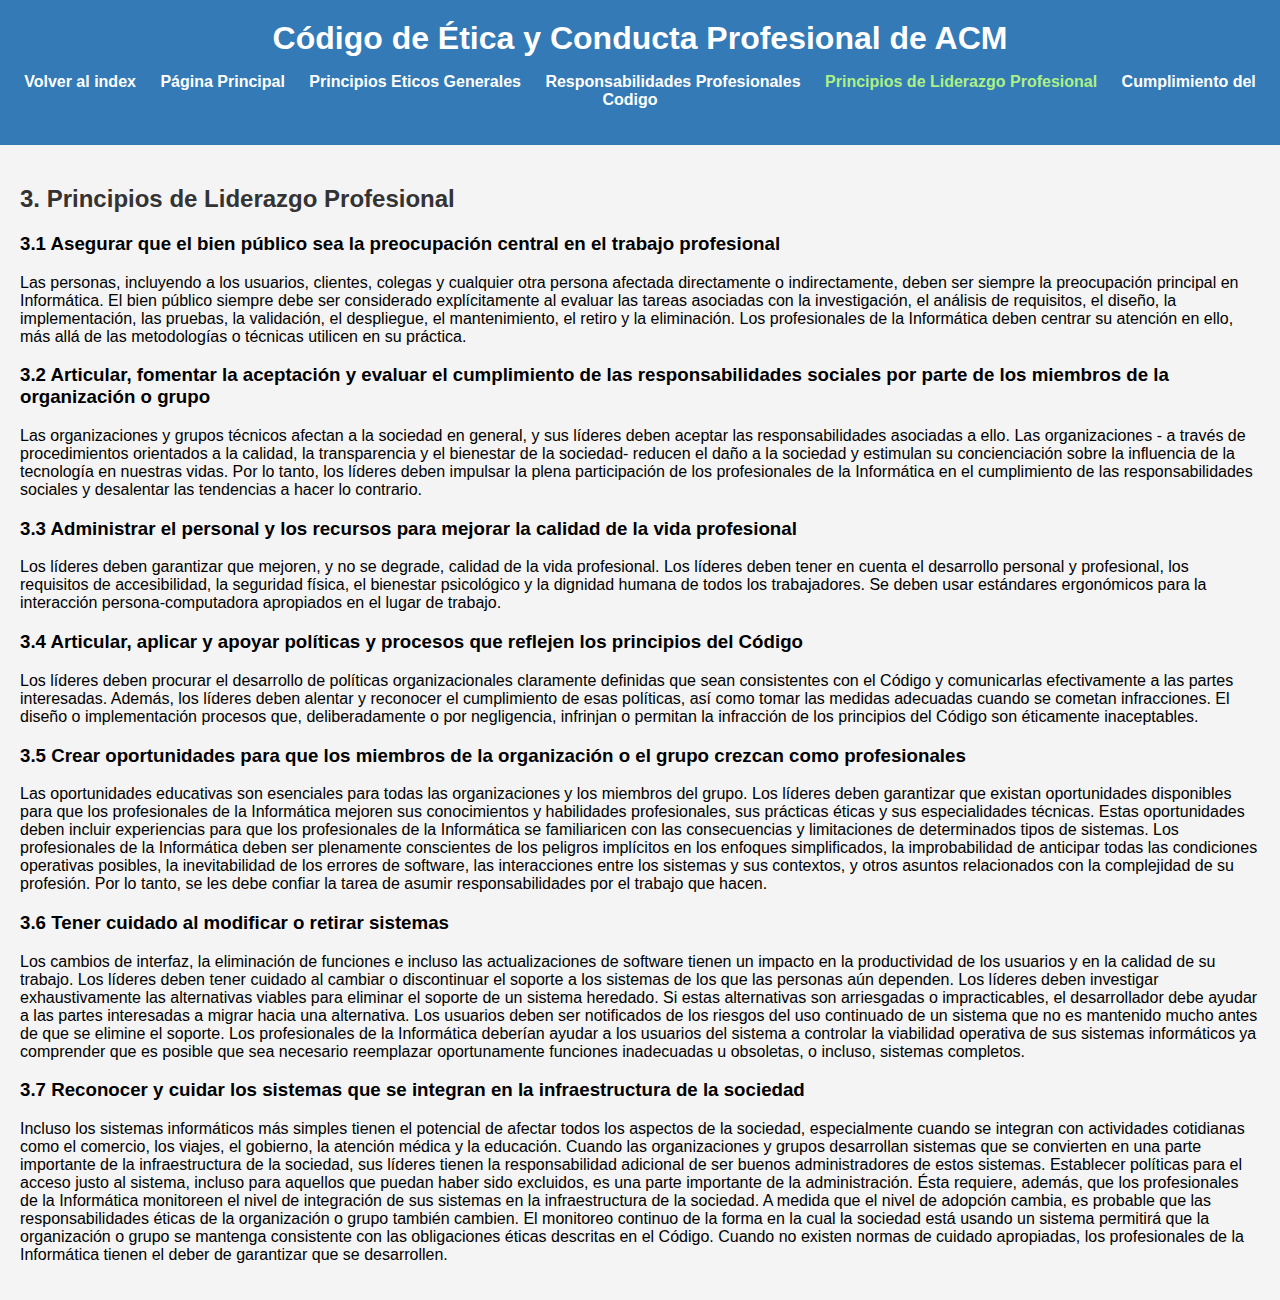
<file: ETICA Y CONDUCTA PROFESIONAL DE ACM/pag3.html>
<!DOCTYPE html>
<html lang="es">
<head>
    <meta charset="UTF-8">
    <meta name="viewport" content="width=device-width, initial-scale=1.0">
    <title>Principios de Liderazgo Profesional</title>
    <link rel="stylesheet" href="styles.css">
</head>
<body>
    <header>
        <h1>Código de Ética y Conducta Profesional de ACM</h1>
        <nav>
            <ul>
                <li><a href="../TP1/index.html">Volver al index</a></li>
                <li><a href="index.html">Página Principal</a></li>
                <li><a href="pag1.html">Principios Eticos Generales</a></li>
                <li><a href="pag2.html">Responsabilidades Profesionales</a></li>
                <li class="current-page"><a href="pag3.html">Principios de Liderazgo Profesional</a></li>
                <li><a href="pag4.html">Cumplimiento del Codigo</a></li>
            </ul>
        </nav>
    </header>
    <main>
        <h2>3. Principios de Liderazgo Profesional</h2>
        <section id="principio3-1">
            <h3>3.1 Asegurar que el bien público sea la preocupación central en el trabajo profesional</h3>
            <p>Las personas, incluyendo a los usuarios, clientes, colegas y cualquier otra persona afectada directamente o indirectamente, deben ser siempre la preocupación principal en Informática. El bien público siempre debe ser considerado explícitamente al evaluar las tareas asociadas con la investigación, el análisis de requisitos, el diseño, la implementación, las pruebas, la validación, el despliegue, el mantenimiento, el retiro y la eliminación. Los profesionales de la Informática deben centrar su atención en ello, más allá de las metodologías o técnicas utilicen en su práctica.</p>
        </section>
        
        <section id="principio3-2">
            <h3>3.2 Articular, fomentar la aceptación y evaluar el cumplimiento de las responsabilidades sociales por parte de los miembros de la organización o grupo</h3>
            <p>Las organizaciones y grupos técnicos afectan a la sociedad en general, y sus líderes deben aceptar las responsabilidades asociadas a ello. Las organizaciones - a través de procedimientos orientados a la calidad, la transparencia y el bienestar de la sociedad- reducen el daño a la sociedad y estimulan su concienciación sobre la influencia de la tecnología en nuestras vidas. Por lo tanto, los líderes deben impulsar la plena participación de los profesionales de la Informática en el cumplimiento de las responsabilidades sociales y desalentar las tendencias a hacer lo contrario.</p>
        </section>
        
        <section id="principio3-3">
            <h3>3.3 Administrar el personal y los recursos para mejorar la calidad de la vida profesional</h3>
            <p>Los líderes deben garantizar que mejoren, y no se degrade, calidad de la vida profesional. Los líderes deben tener en cuenta el desarrollo personal y profesional, los requisitos de accesibilidad, la seguridad física, el bienestar psicológico y la dignidad humana de todos los trabajadores. Se deben usar estándares ergonómicos para la interacción persona-computadora apropiados en el lugar de trabajo.</p>
        </section>
        
        <section id="principio3-4">
            <h3>3.4 Articular, aplicar y apoyar políticas y procesos que reflejen los principios del Código</h3>
            <p>Los líderes deben procurar el desarrollo de políticas organizacionales claramente definidas que sean consistentes con el Código y comunicarlas efectivamente a las partes interesadas. Además, los líderes deben alentar y reconocer el cumplimiento de esas políticas, así como tomar las medidas adecuadas cuando se cometan infracciones. El diseño o implementación procesos que, deliberadamente o por negligencia, infrinjan o permitan la infracción de los principios del Código son éticamente inaceptables.</p>
        </section>
        
        <section id="principio3-5">
            <h3>3.5 Crear oportunidades para que los miembros de la organización o el grupo crezcan como profesionales</h3>
            <p>Las oportunidades educativas son esenciales para todas las organizaciones y los miembros del grupo. Los líderes deben garantizar que existan oportunidades disponibles para que los profesionales de la Informática mejoren sus conocimientos y habilidades profesionales, sus prácticas éticas y sus especialidades técnicas. Estas oportunidades deben incluir experiencias para que los profesionales de la Informática se familiaricen con las consecuencias y limitaciones de determinados tipos de sistemas. Los profesionales de la Informática deben ser plenamente conscientes de los peligros implícitos en los enfoques simplificados, la improbabilidad de anticipar todas las condiciones operativas posibles, la inevitabilidad de los errores de software, las interacciones entre los sistemas y sus contextos, y otros asuntos relacionados con la complejidad de su profesión. Por lo tanto, se les debe confiar la tarea de asumir responsabilidades por el trabajo que hacen.</p>
        </section>
        
        <section id="principio3-6">
            <h3>3.6 Tener cuidado al modificar o retirar sistemas</h3>
            <p>Los cambios de interfaz, la eliminación de funciones e incluso las actualizaciones de software tienen un impacto en la productividad de los usuarios y en la calidad de su trabajo. Los líderes deben tener cuidado al cambiar o discontinuar el soporte a los sistemas de los que las personas aún dependen. Los líderes deben investigar exhaustivamente las alternativas viables para eliminar el soporte de un sistema heredado. Si estas alternativas son arriesgadas o impracticables, el desarrollador debe ayudar a las partes interesadas a migrar hacia una alternativa. Los usuarios deben ser notificados de los riesgos del uso continuado de un sistema que no es mantenido mucho antes de que se elimine el soporte. Los profesionales de la Informática deberían ayudar a los usuarios del sistema a controlar la viabilidad operativa de sus sistemas informáticos ya comprender que es posible que sea necesario reemplazar oportunamente funciones inadecuadas u obsoletas, o incluso, sistemas completos.</p>
        </section>
        
        <section id="principio3-7">
            <h3>3.7 Reconocer y cuidar los sistemas que se integran en la infraestructura de la sociedad</h3>
            <p>Incluso los sistemas informáticos más simples tienen el potencial de afectar todos los aspectos de la sociedad, especialmente cuando se integran con actividades cotidianas como el comercio, los viajes, el gobierno, la atención médica y la educación. Cuando las organizaciones y grupos desarrollan sistemas que se convierten en una parte importante de la infraestructura de la sociedad, sus líderes tienen la responsabilidad adicional de ser buenos administradores de estos sistemas. Establecer políticas para el acceso justo al sistema, incluso para aquellos que puedan haber sido excluidos, es una parte importante de la administración. Ésta requiere, además, que los profesionales de la Informática monitoreen el nivel de integración de sus sistemas en la infraestructura de la sociedad. A medida que el nivel de adopción cambia, es probable que las responsabilidades éticas de la organización o grupo también cambien. El monitoreo continuo de la forma en la cual la sociedad está usando un sistema permitirá que la organización o grupo se mantenga consistente con las obligaciones éticas descritas en el Código. Cuando no existen normas de cuidado apropiadas, los profesionales de la Informática tienen el deber de garantizar que se desarrollen.</p>
        </section>
    </main>
</body>
</html>
</file>
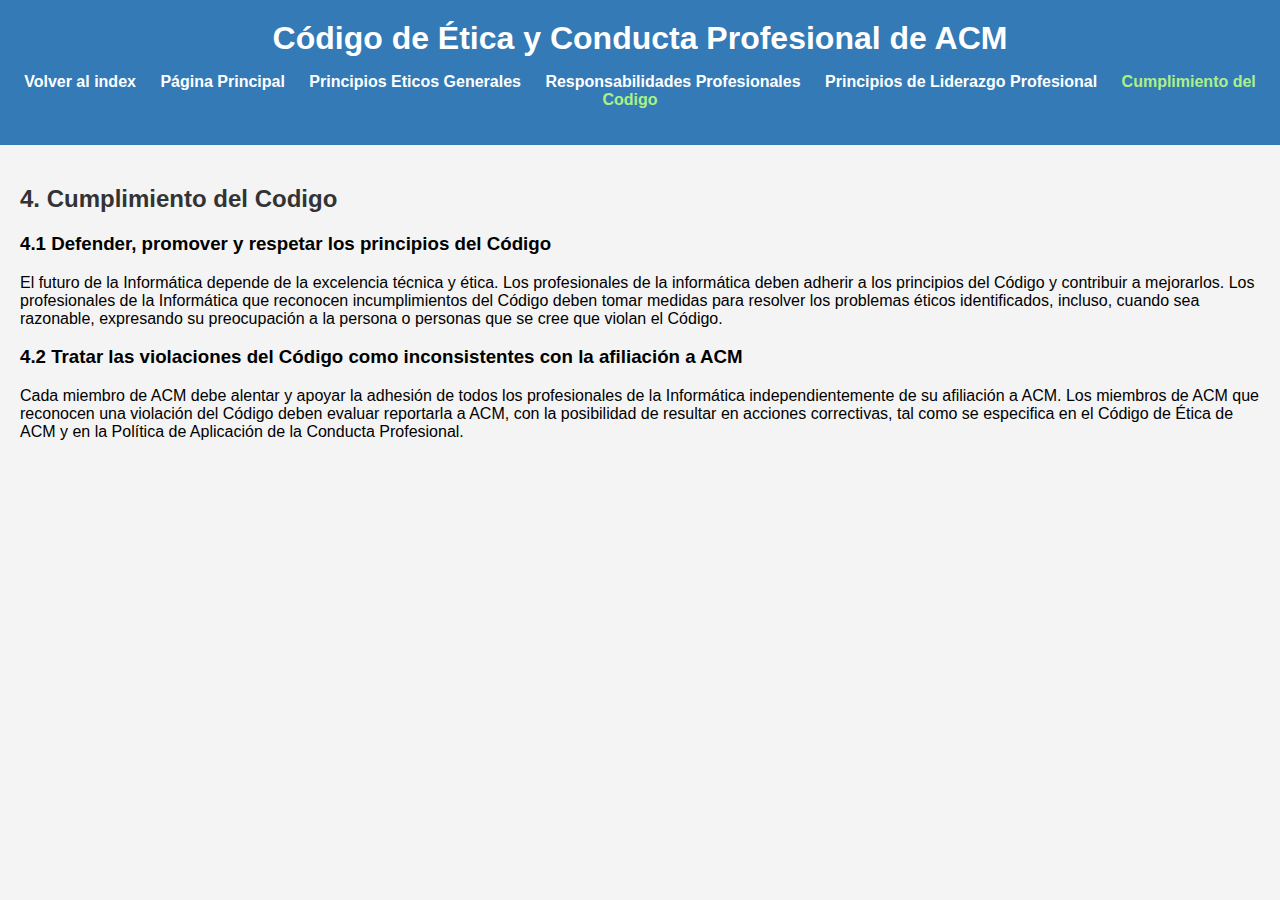
<file: ETICA Y CONDUCTA PROFESIONAL DE ACM/pag4.html>
<!DOCTYPE html>
<html lang="es">
<head>
    <meta charset="UTF-8">
    <meta name="viewport" content="width=device-width, initial-scale=1.0">
    <title>Cumplimiento del Código</title>
    <link rel="stylesheet" href="styles.css">
</head>
<body>
    <header>
        <h1>Código de Ética y Conducta Profesional de ACM</h1>
        <nav>
            <ul>
                <li><a href="../TP1/index.html">Volver al index</a></li>
                <li><a href="index.html">Página Principal</a></li>
                <li><a href="pag1.html">Principios Eticos Generales</a></li>
                <li><a href="pag2.html">Responsabilidades Profesionales</a></li>
                <li><a href="pag3.html">Principios de Liderazgo Profesional</a></li>
                <li class="current-page"><a href="pag4.html">Cumplimiento del Codigo</a></li>
            </ul>
        </nav>
    </header>
    <main>
        <h2>4. Cumplimiento del Codigo</h2>
        <section id="principio4-1">
            <h3>4.1 Defender, promover y respetar los principios del Código</h3>
            <p>El futuro de la Informática depende de la excelencia técnica y ética. Los profesionales de la informática deben adherir a los principios del Código y contribuir a mejorarlos. Los profesionales de la Informática que reconocen incumplimientos del Código deben tomar medidas para resolver los problemas éticos identificados, incluso, cuando sea razonable, expresando su preocupación a la persona o personas que se cree que violan el Código.</p>
        </section>
        
        <section id="principio4-2">
            <h3>4.2 Tratar las violaciones del Código como inconsistentes con la afiliación a ACM</h3>
            <p>Cada miembro de ACM debe alentar y apoyar la adhesión de todos los profesionales de la Informática independientemente de su afiliación a ACM. Los miembros de ACM que reconocen una violación del Código deben evaluar reportarla a ACM, con la posibilidad de resultar en acciones correctivas, tal como se especifica en el Código de Ética de ACM y en la Política de Aplicación de la Conducta Profesional.</p>
        </section>
    </main>
</body>
</html>
</file>
<file: TP1/style.css>
/* Estilos generales */
body {
    font-family: Arial, sans-serif;
    background-color: #f4f4f4;
    margin: 0;
    padding: 0;
}

.container {
    max-width: 800px;
    margin: 0 auto;
    background-color: #ffffff;
    padding: 20px;
    box-shadow: 0 0 10px rgba(0, 0, 0, 0.1);
}

/* Estilos del encabezado */
header {
    background-color: #337ab7;
    color: #fff;
    text-align: center;
    padding: 20px 0;
}

header h1 {
    margin: 0;
}

nav ul {
    list-style: none;
    padding: 0;
}

nav ul li {
    display: inline;
    margin-right: 20px;
}

nav ul li a {
    text-decoration: none;
    color: #fff;
    font-weight: bold;
}

/* Estilos del contenido principal */
main {
    padding: 20px;
}

h2 {
    color: #333;
}

p {
    font-size: 16px;
}

/* Estilos de los enlaces */
a {
    color: #337ab7;
    text-decoration: none;
}

a:hover {
    text-decoration: underline;
}

/* Estilo para el enlace de la página actual */
.current-page a {
    color: #adf086; /* Cambia el color del texto para resaltarlo */
    font-weight: bold; /* Puede aumentar el grosor del texto para resaltarlo más */
    /* Otros estilos que desees aplicar */
}
</file>
<file: estilos.css>
h1 {
    background-color: yellow;
    text-align: left;
}
h2 {
    color: red;
    text-transform: uppercase;
    text-align: center;
}
p {
    color: blue;
    line-height: 30px;
}

.destacado {
    color: green;
    font-weight: bold;
    font-style: italic;
}

#caja {
    background-color: orange;
    width: 300px;
    height: 300px;
}


.contenedor {
	
	display: flex;
	width: 300px;
	height: 40px;
	color: red;
	font-size: 40px;
	line-height: 40px;
	
	position: absolute;
	top: 0;
	right: 0;
	bottom: 0;
	left: 0;
	margin: auto;
	overflow: hidden;
	
}

ul {
	list-style: none;
	padding-left: 10px;
	animation: cambiar 2s infinite;
}

ul, p {
	margin: 0;
}

@keyframes cambiar {
	
	0%{ margin-top: 0;}
	20%{ margin-top: 0;}
	
	25% {margin-top: -40px;}
	50% {margin-top: -40px;}
	
	55% {margin-top: -80px;}
	80% {margin-top: -80px;}
	
	85% {margin-top: -40px;}
	95% {margin-top: -40px;}
	
	100% {margin-top: 0;}
}
</file>
<file: ETICA Y CONDUCTA PROFESIONAL DE ACM/styles.css>
/* Estilos generales */
body {
    font-family: Arial, sans-serif;
    background-color: #f4f4f4;
    margin: 0;
    padding: 0;
}

.container {
    max-width: 800px;
    margin: 0 auto;
    background-color: #ffffff;
    padding: 20px;
    box-shadow: 0 0 10px rgba(0, 0, 0, 0.1);
}

/* Estilos del encabezado */
header {
    background-color: #337ab7;
    color: #fff;
    text-align: center;
    padding: 20px 0;
}

header h1 {
    margin: 0;
}

nav ul {
    list-style: none;
    padding: 0;
}

nav ul li {
    display: inline;
    margin-right: 20px;
}

nav ul li a {
    text-decoration: none;
    color: #fff;
    font-weight: bold;
}

/* Estilos del contenido principal */
main {
    padding: 20px;
}

h2 {
    color: #333;
}

p {
    font-size: 16px;
}

/* Estilos de los enlaces */
a {
    color: #337ab7;
    text-decoration: none;
}

a:hover {
    text-decoration: underline;
}

/* Estilo para el enlace de la página actual */
.current-page a {
    color: #adf086; /* Cambia el color del texto para resaltarlo */
    font-weight: bold; /* Puede aumentar el grosor del texto para resaltarlo más */
    /* Otros estilos que desees aplicar */
}
</file>
